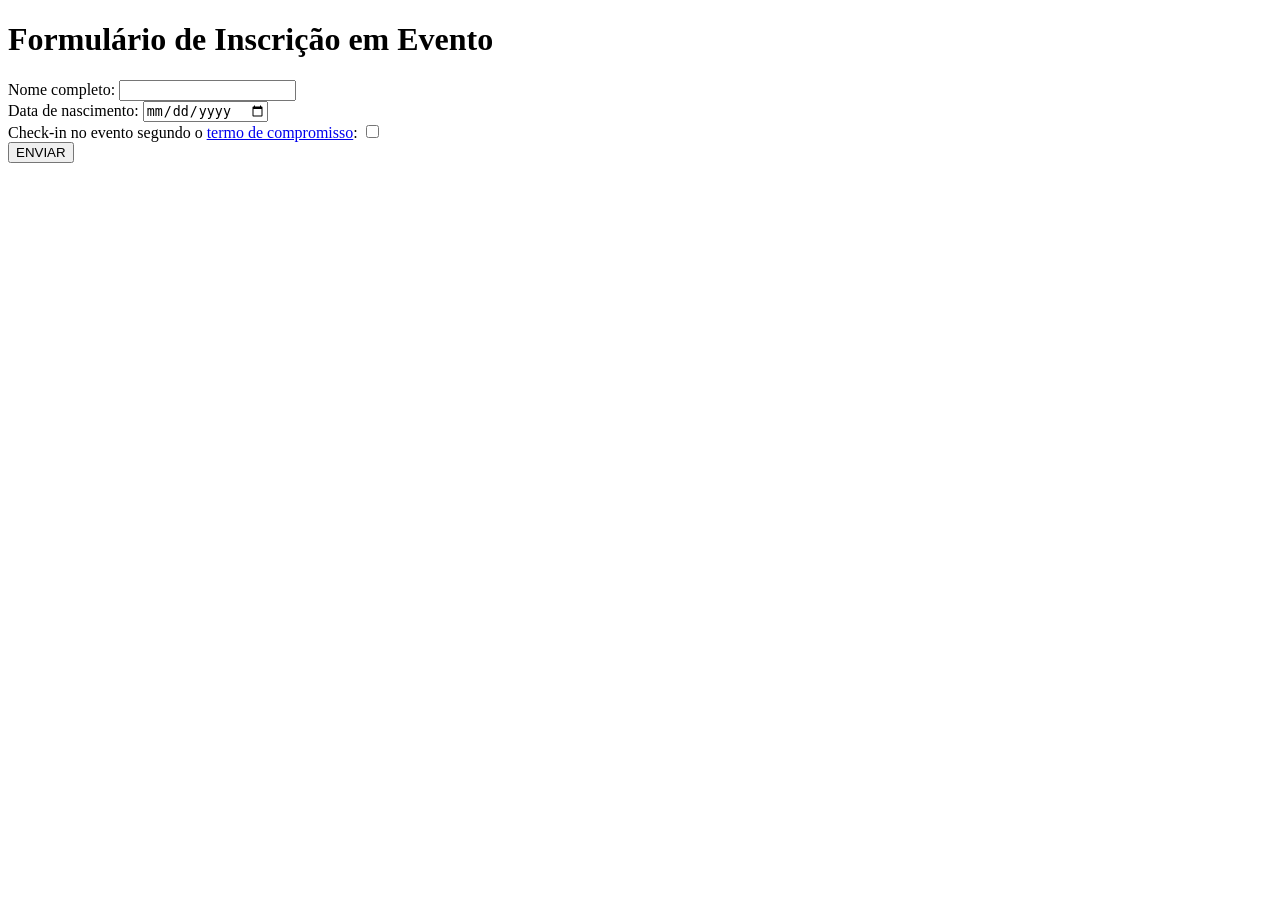
<file: index.html>
<!DOCTYPE html>
<html lang="en">
<head>
    <meta charset="UTF-8">
    <meta name="viewport" content="width=device-width, initial-scale=1.0">
    <title>OMG</title>
</head>
<body>
    <h1>Formulário de Inscrição em Evento</h1>
    <form class="forms">
        <label>Nome completo:</label>
        <input type="text" id="id_nome">
        <br>
        <label>Data de nascimento:</label>
        <input type="date" id="id_data">
        <br>
        <label>Check-in no evento segundo o <a href="https://share.google/TMcEJHaIEdDyjINbS">termo de compromisso</a>:</label>
        <input type="checkbox" id="id_checkIn">        
        <br>
        <button type="submit" onclick="envio()">ENVIAR</button>
    </form>

    <script src="index.js"></script>
</body>
</html>
</file>
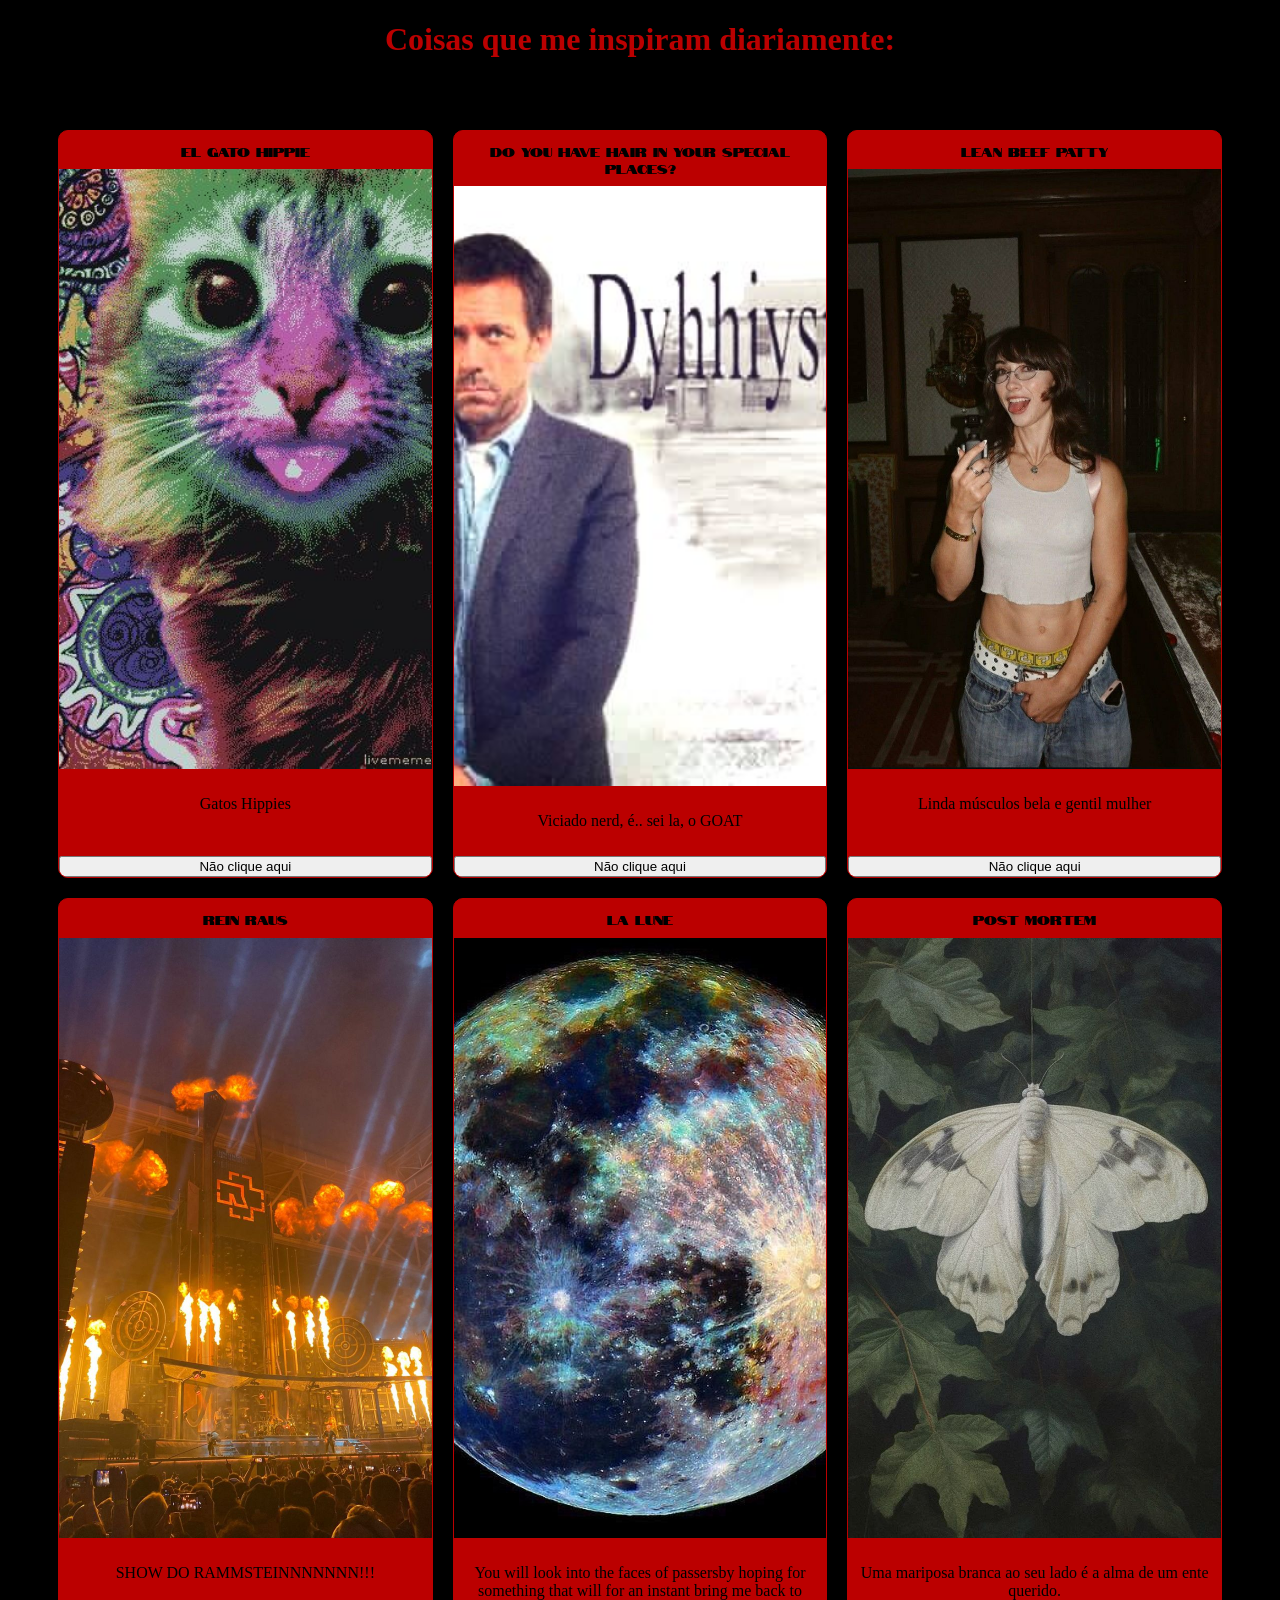
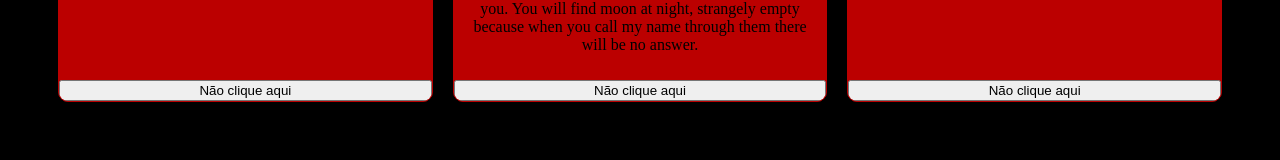
<file: 01/Mod Sites basicos/Desafio 01/index.html>
<!DOCTYPE html>
<html lang="en">
<head>
    <meta charset="UTF-8">
    <meta name="viewport" content="width=device-width, initial-scale=1.0">
    <title>#01 Coisas inspiradoras</title>
    <link rel="stylesheet" href="style.css">
</head>
<body>
<h1 class="titulo">Coisas que me inspiram diariamente:</h1>
    <div class="cards">
        <div class="container">
            <h2>EL GATO HIPPIE</h2>
            <img src="img/gato.jpg">
            <div class="texto">
                <p>Gatos Hippies</p>
            </div>
            <button class="botao">
                Não clique aqui
            </button>
        </div>
        <div class="container">
            <h2>Do you have hair in your special places?</h2>
            <img src="img/house.jpg">
            <div class="texto">
                <p>Viciado nerd, é.. sei la, o GOAT</p>
            </div>
            <button class="botao">
                Não clique aqui
            </button>
        </div>
        <div class="container">
            <h2>lEAN bEEF paTTY</h2>
            <img src="img/patty.jpg">
            <div class="texto">
                <p>Linda músculos bela e gentil mulher</p>
            </div>
            <button class="botao">
                Não clique aqui
            </button>
        </div>
        <div class="container">
            <h2>Rein Raus</h2>
            <img src="img/ramms.jpg">
            <div class="texto">
                <p>SHOW DO RAMMSTEINNNNNNN!!!</p>
            </div>
            <button class="botao">
                Não clique aqui
            </button>
        </div>
        <div class="container">
            <h2>LA LUNE</h2>
            <img src="img/lua.jpg">
            <div class="texto">
                <p>You will look into the faces of passersby hoping for something that will for an instant bring me back to you. You will find moon at night, strangely empty because when you call my name through them there will be no answer.</p>
            </div>
            <button class="botao">
                Não clique aqui
            </button>
        </div>
        <div class="container">
            <h2>post mortem</h2>
            <img src="img/mariposa.jpg">
            <div class="texto">
                <p>Uma mariposa branca ao seu lado é a alma de um ente querido.</p>
            </div>
            <button class="botao">
                Não clique aqui
            </button>
        </div>
    </div>
</body>
</html>
</file>
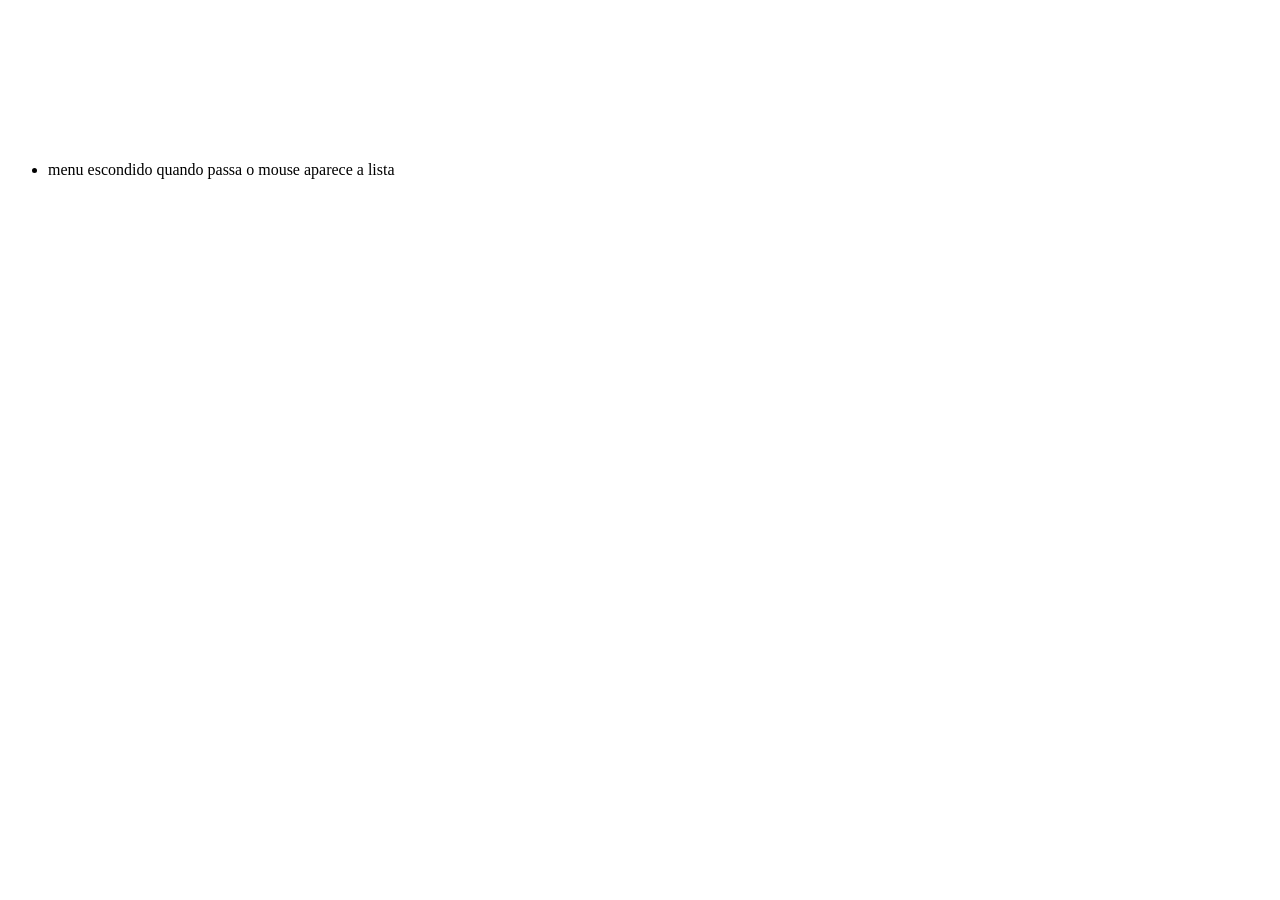
<file: 01/Mod Sites basicos/siteArtes/index.html>
<!DOCTYPE html>
<html lang="pt_BR">
<head>
    <meta charset="UTF-8">
    <meta name="viewport" content="width=device-width, initial-scale=1.0">
    <title>Colossus.Art </title>
    <link rel="stylesheet" href="style.css">
</head>
<body>
    <!--Desafio 01 - Primeiro Período ADS-->
    <header>
        <h2>Menu</h2>
        <h2>Sobre</h2>
        <h2>Perfil</h2>
    </header>
<div class="menu">
    <ul>
        <li>menu escondido quando passa o mouse aparece a lista</li>
    </ul>
</div>
</body>
</html>
</file>
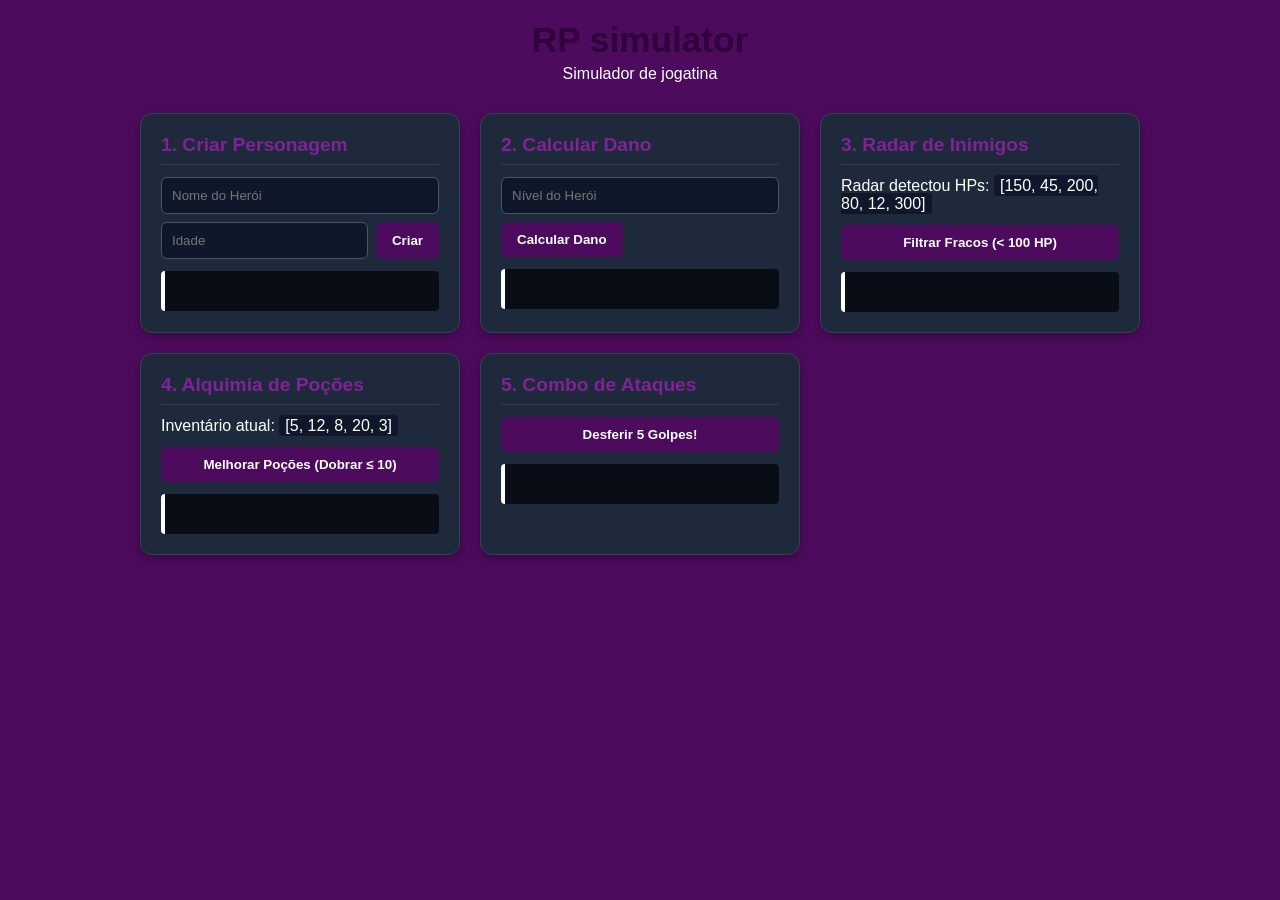
<file: 02/Sites dinamicos/aula02/index.html>
<!DOCTYPE html>
<html lang="pt-BR">
<head>
  <meta charset="UTF-8">
  <meta name="viewport" content="width=device-width, initial-scale=1.0">
  <title>Jornada do Código - A Fuga da Masmorra</title>
  <link rel="stylesheet" href="style.css">
</head>
<body>

  <header>
    <h1>RP simulator</h1>
    <p>Simulador de jogatina</p>
  </header>

  <main class="container">
    
    <section class="card">
      <h2>1. Criar Personagem</h2>
      <div class="input-group">
        <input type="text" id="nome" placeholder="Nome do Herói">
        <input type="number" id="idade" placeholder="Idade">
        <button onclick="criarPersonagem()">Criar</button>
      </div>
      <div id="res-1" class="resultado"></div>
    </section>

    <section class="card">
      <h2>2. Calcular Dano</h2>
      <div class="input-group">
        <input type="number" id="nivel" placeholder="Nível do Herói">
        <button onclick="executarAtaque()">Calcular Dano</button>
      </div>
      <div id="res-2" class="resultado"></div>
    </section>

    <section class="card">
      <h2>3. Radar de Inimigos</h2>
      <p>Radar detectou HPs: <code>[150, 45, 200, 80, 12, 300]</code></p>
      <button onclick="filtrarInimigos()">Filtrar Fracos (&lt; 100 HP)</button>
      <div id="res-3" class="resultado"></div>
    </section>

    <section class="card">
      <h2>4. Alquimia de Poções</h2>
      <p>Inventário atual: <code>[5, 12, 8, 20, 3]</code></p>
      <button onclick="potencializarPocoes()">Melhorar Poções (Dobrar ≤ 10)</button>
      <div id="res-4" class="resultado"></div>
    </section>

    <section class="card">
      <h2>5. Combo de Ataques</h2>
      <button onclick="executarCombo()">Desferir 5 Golpes!</button>
      <div id="res-5" class="resultado"></div>
    </section>

  </main>

  <script src="main.js"></script>
</body>
</html>
</file>
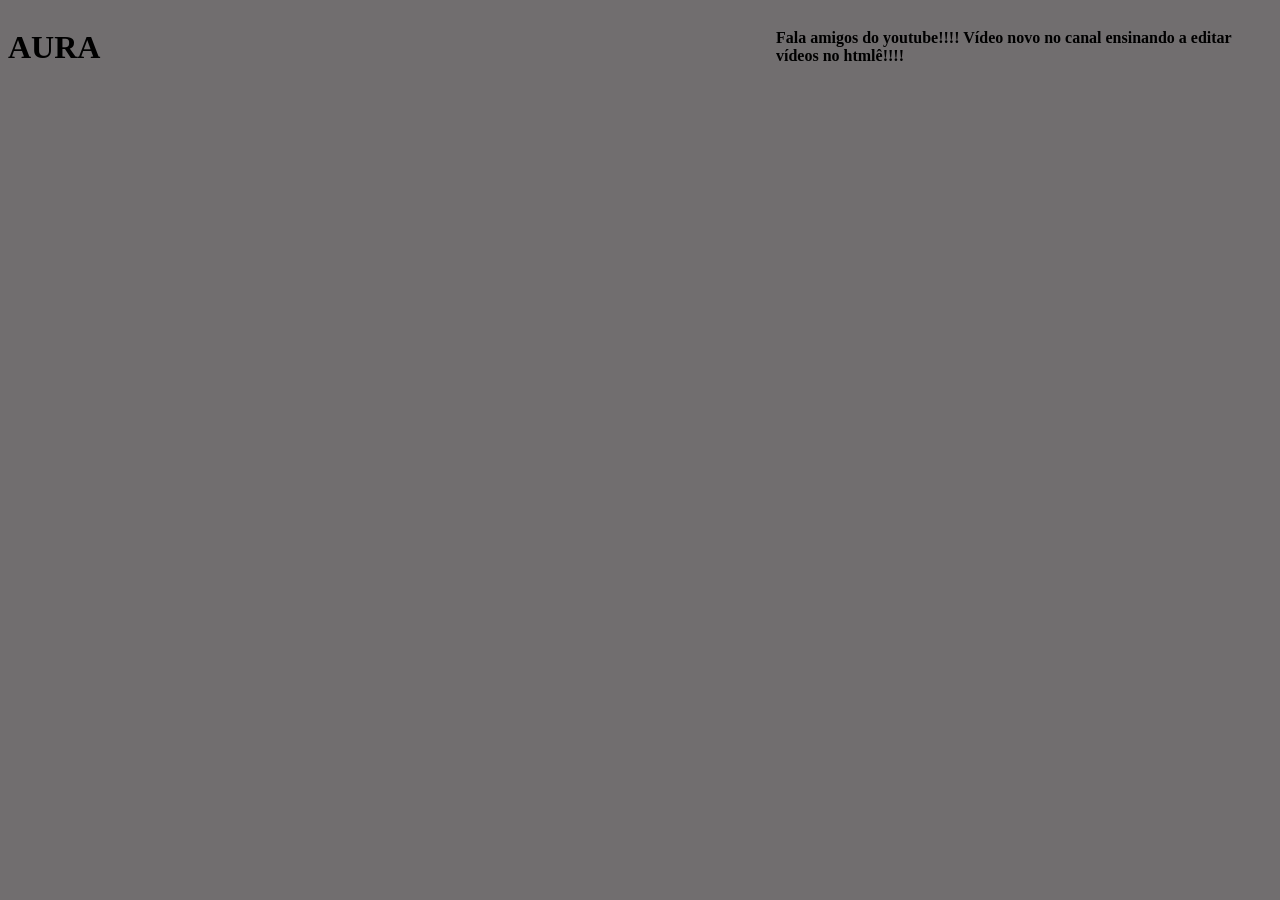
<file: 02/Sites dinamicos/manipulação de vídeo JS/index.html>
<!DOCTYPE html>
<html lang="en">
<head>
    <meta charset="UTF-8">
    <meta name="viewport" content="width=device-width, initial-scale=1.0">
    <title>Document</title>
    <link rel="stylesheet" href="style.css">
    <script src="main.js" defer></script>
</head>
<body>
    <div class="manos">
            <h1>AURA</h1>
<video class="classe-video" src="Skeleton_planting_mushroom_in_field_202608042145.mp4" autoplay loop muted></video> 
<video class="classe-video" src="Skeleton_standing_in_mushroom_pl…_202608042142.mp4" autoplay loop muted></video>
<h4>Fala amigos do youtube!!!!
            Vídeo novo no canal ensinando 
            a editar vídeos no htmlê!!!!</h4>
    </div>
</body>
</html>
</file>
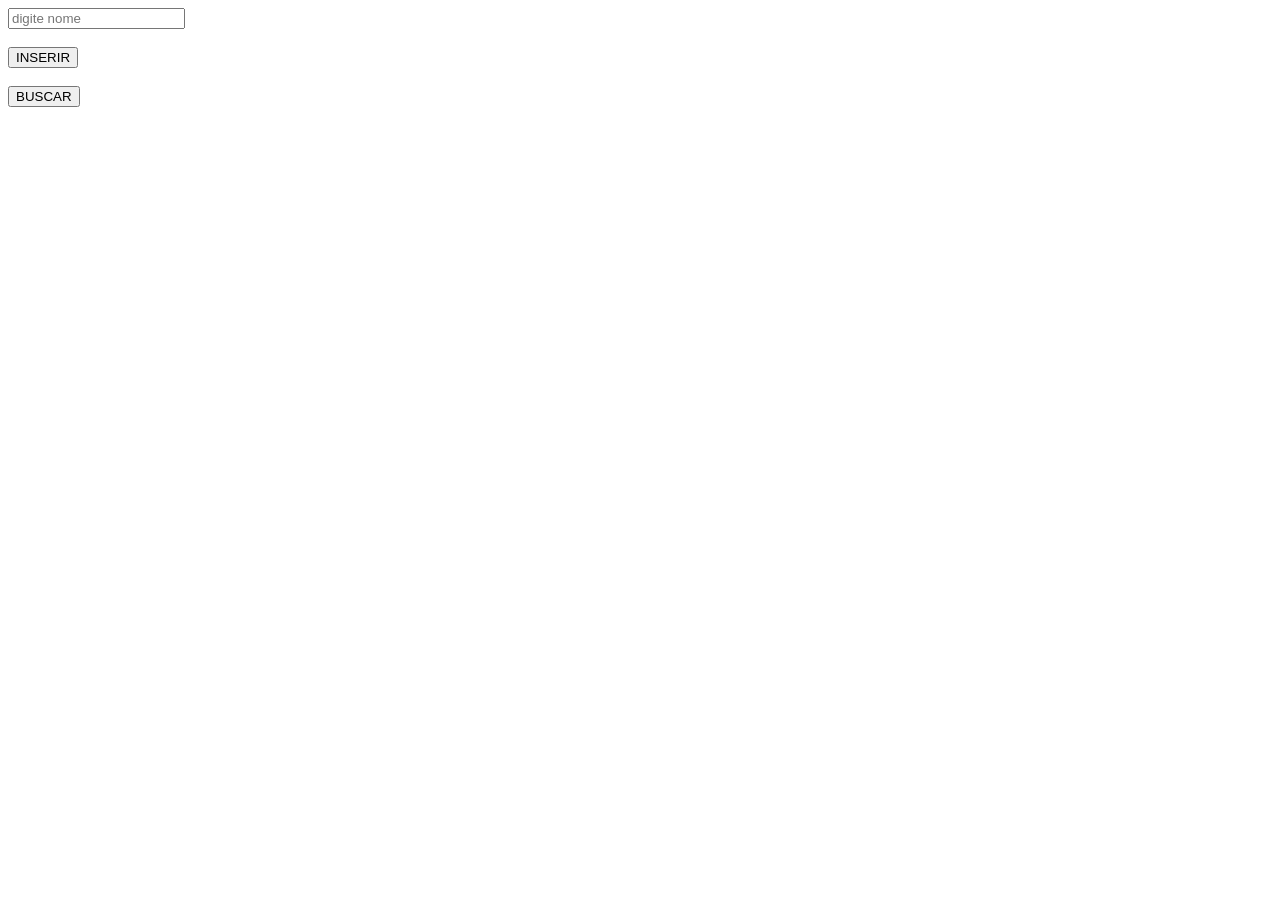
<file: 02/Sites dinamicos/ADS_LocalStorage/ADS_LocalStorage/index.html>
<!DOCTYPE html>
<html lang="en">
<head>
    <meta charset="UTF-8">
    <meta name="viewport" content="width=device-width, initial-scale=1.0">
</head>


<body>
    
    <input type="text" id="id_nome" placeholder="digite nome">
    <br><br>
    <button id="id_inserir">INSERIR</button>
    <br><br>
    <button id="id_buscar">BUSCAR</button>
    <br><br>
    <script src="index.js"></script>

</body>

</html>
</file>
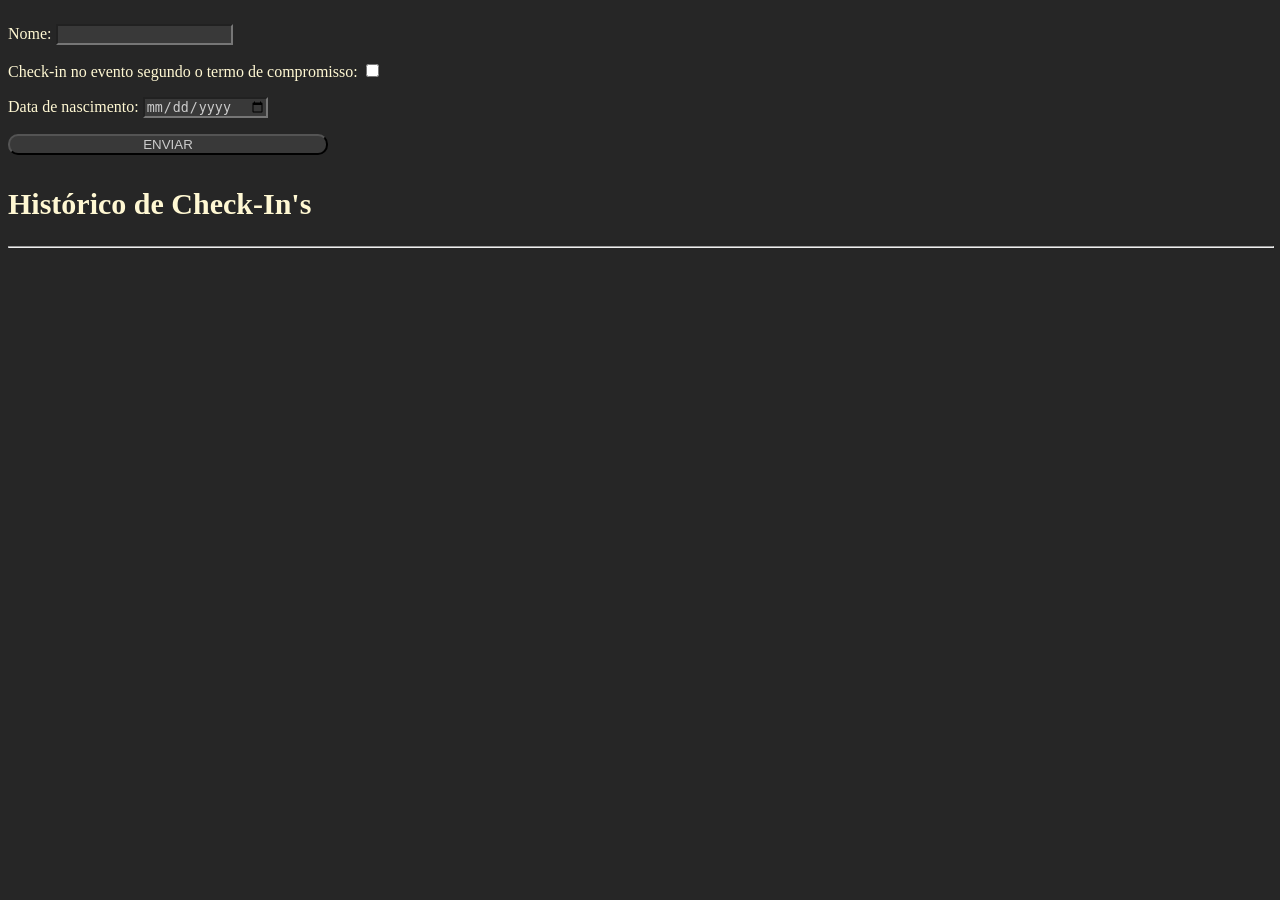
<file: 02/Sites dinamicos/aula02/aula04/index.html>
<!DOCTYPE html>
<html lang="en">
<head>
    <meta charset="UTF-8">
    <meta name="viewport" content="width=device-width, initial-scale=1.0">
    <title>OMG</title>
    <link rel="stylesheet" href="style.css">
    <script src="index.js" defer></script>
</head>
<body>
    <form id="forms" class="formulario">
        <div>
            <label>Nome:</label>
            <input type="text" id="id_nome">
        </div>
        <div>
            <label>Check-in no evento segundo o <a>termo de compromisso</a>:</label>
            <input type="checkbox" id="id_checkIn">
        </div>
        <div>
            <label>Data de nascimento:</label>
            <input type="date" id="id_data">
        </div>
        <button type="submit" onclick="envio()">ENVIAR</button>
    </form>

    <section id="historico">
        <h1>Histórico de Check-In's</h1>
        <hr>
    </section>

</body>
</html>
</file>
<file: 01/Mod Sites basicos/Desafio 01/style.css>
@import url('https://fonts.googleapis.com/css2?family=IM+Fell+Double+Pica+SC&family=Notable&display=swap');
body{
    background-color:#000000;
}
.titulo{
    color:#bb0000;
    text-align:center;
    }
.cards {
  flex-wrap:wrap;
  justify-content: center;
  display: flex; /*lado a lado*/        
  gap: 20px;              
  padding: 50px; /*margens*/
  width: 100%;
  box-sizing: border-box; /*calcula a margem no tamanho da pagina*/
}
.container {
    flex:calc(33.33% - 20px);/*pegar 1/3 mas tirar o padding da conta*/           
  display: flex;
  flex-direction: column; /*empilhados verticalmente*/
  border: 1px solid #bb0000;
  border-radius: 10px;
  overflow: hidden; /*nao mostra a parte da imagem que fica fora do container*/    
  background-color:#bb0000;
}
.container img {
  width: 100%;            
  height: 600px;          
  object-fit: cover; /*faz a imagem caber no container, sem achatar*/    
}
.container h2{
    font-family: "Notable", sans-serif;
    font-weight: 100;
    font-style: normal;
    text-align: center;
    font-size: 13px;
}
.texto {
  padding: 10px;
  text-align: center;
  font-family: "IM Fell Double Pica SC", serif;
  font-weight: 400;
  font-style: normal;
}
.botao{
    margin-top:auto;
}
.botao:hover{
    background-color: black;
    color:#bb0000;
    text-decoration:underline;
}
</file>
<file: 01/Mod Sites basicos/siteArtes/style.css>
@import url('https://fonts.googleapis.com/css2?family=IM+Fell+Double+Pica+SC&family=Notable&display=swap');
.notable-regular {
  font-family: "Notable", sans-serif;
  font-weight: 400;
  font-style: normal;
}
.im-fell-double-pica-sc-regular {
  font-family: "IM Fell Double Pica SC", serif;
  font-weight: 400;
  font-style: normal;
}
body{
color:black;
}
header{
    color:white;
}
.menu{
    color:black;
}
</file>
<file: 02/Sites dinamicos/aula02/style.css>
* {
  box-sizing: border-box;
  margin: 0;
  padding: 0;
  font-family: 'Segoe UI', Tahoma, Geneva, Verdana, sans-serif;
}

body {
  background-color: #4d0b5e;
  color: #ffffff;
  padding: 20px;
  display: flex;
  flex-direction: column;
  align-items: center;
}

header {
  text-align: center;
  margin-bottom: 30px;
}

header h1 {
  color: #31003a;
  font-size: 2.2rem;
  margin-bottom: 5px;
}

.container {
  display: grid;
  grid-template-columns: repeat(auto-fit, minmax(300px, 1fr));
  gap: 20px;
  width: 100%;
  max-width: 1000px;
}

.card {
  background: #1e293b;
  border: 1px solid #334155;
  border-radius: 12px;
  padding: 20px;
  box-shadow: 0 4px 12px rgba(0, 0, 0, 0.3);
  display: flex;
  flex-direction: column;
  gap: 12px;
}

.card h2 {
  font-size: 1.2rem;
  color: #812298;
  border-bottom: 1px solid #334155;
  padding-bottom: 8px;
}

.input-group {
  display: flex;
  gap: 8px;
  flex-wrap: wrap;
}

input {
  flex: 1;
  padding: 10px;
  border-radius: 6px;
  border: 1px solid #475569;
  background: #0f172a;
  color: #fff;
  outline: none;
}

input:focus {
  border-color: #4d0b5e;
}

button {
  padding: 10px 16px;
  border: none;
  border-radius: 6px;
  background-color: #4d0b5e;
  color: white;
  font-weight: bold;
  cursor: pointer;
  transition: background 0.2s;
}

button:hover {
  background-color: #83139f;
}

.resultado {
  background: #090d16;
  border-left: 4px solid #ffffff;
  padding: 10px;
  border-radius: 4px;
  font-size: 0.95rem;
  min-height: 40px;
  display: flex;
  align-items: center;
}

code {
  background: #0f172a;
  padding: 2px 6px;
  border-radius: 4px;
  color: rgb(255, 255, 255);
}
</file>
<file: 02/Sites dinamicos/manipulação de vídeo JS/style.css>
body{
    background-color: rgb(113, 110, 111);
}

video{
    filter:;
    width: 400px;
}

.manos{
    display: flex;
}
</file>
<file: 02/Sites dinamicos/aula02/aula04/style.css>
body{
    background-color: rgb(38, 38, 38);
    color: rgb(204, 204, 204);
}

.formulario{
    color: rgb(255, 248, 211);
    display: flex;
    flex-direction: column;
    justify-content: flex-start;
    padding-top:1rem;
    gap:1rem;
}

input, button{
    background-color: rgb(57, 57, 57);
    color: rgb(204, 204, 204);
    max-width: 20rem;
}

button{
    border-radius: 10px;
}

#historico h1{
    margin-top:2rem;
    color:rgb(255, 248, 211);
    font-size: 30px;
}

#historico hr{
    color:rgb(255, 248, 211);
    width:100%;
}

#historico{
    color:rgb(204, 204, 204);
}
</file>
